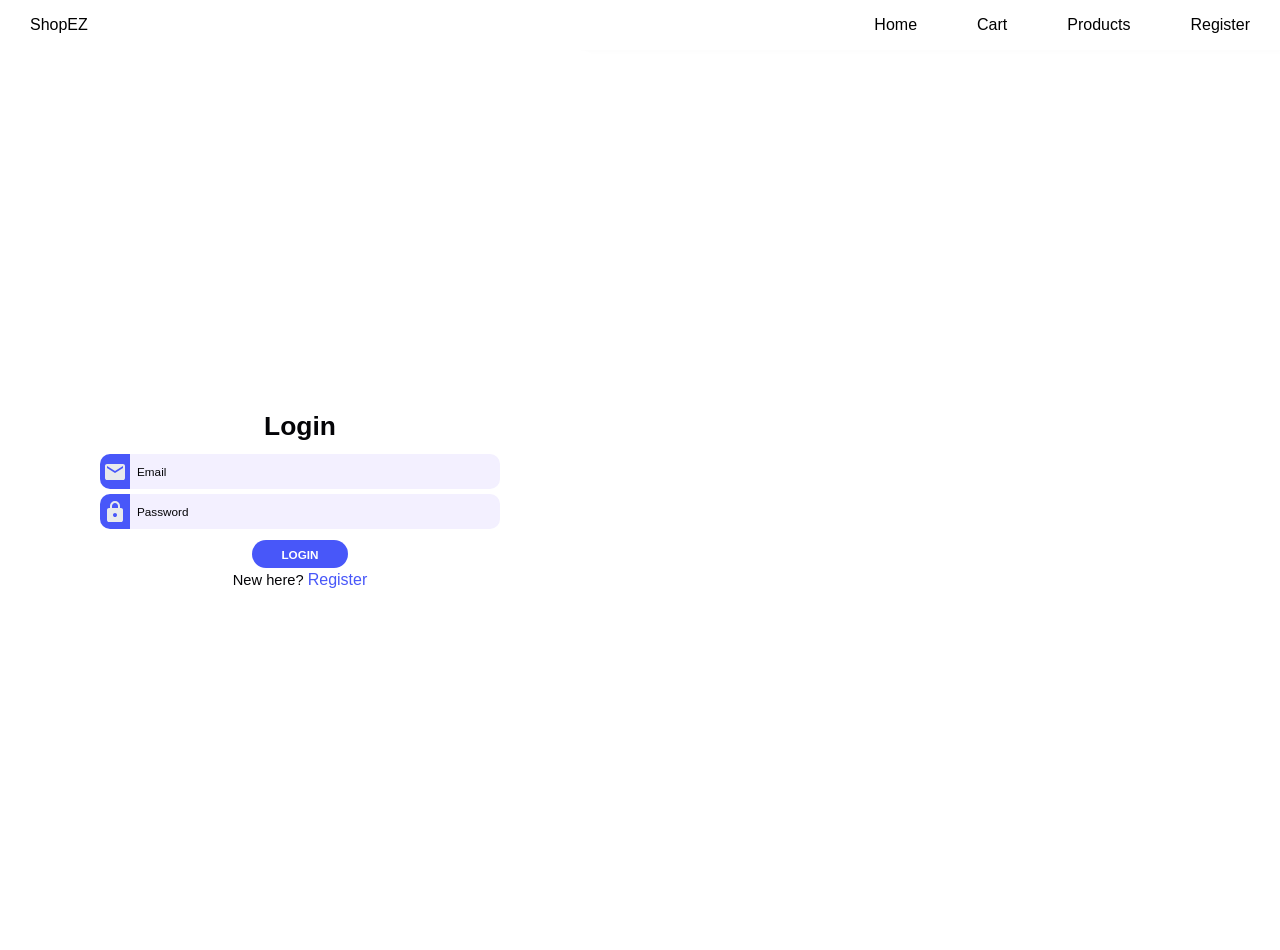
<file: login.html>
<!DOCTYPE html>
<html lang="en">
<head>
    <meta charset="UTF-8">
    <meta name="viewport" content="width=device-width, initial-scale=1.0">
    <title>Login</title>
    <link rel="stylesheet" href="register.css">
    <script type="text/javascript" src="login.js" defer></script>
</head>
<body>
    <header>
        <nav>
            <ul class="sidebar">
                <li onclick=hideSidebar()><a href="#"><svg xmlns="http://www.w3.org/2000/svg" height="24px" viewBox="0 -960 960 960" width="24px" color="black"><path d="m256-200-56-56 224-224-224-224 56-56 224 224 224-224 56 56-224 224 224 224-56 56-224-224-224 224Z"/></svg></a></li>
                <li><a href="index.html">Home</a></li>
                <li><a href="shop.html">Cart</a></li>
                <li><a href="products2.html">Products</a></li>
                <li><a href="register.html">Register</a></li>
            </ul>
            <ul>
                <li class="hideOnMobileMax"><a href="https://www.youtube.com/watch?v=dQw4w9WgXcQ">ShopEZ</a></li>
                <li class="hideOnMobile"><a href="index.html">Home</a></li>
                <li class="hideOnMobile"><a href="shop.html">Cart</a></li>
                <li class="hideOnMobile"><a href="products2.html">Products</a></li>
                <li class="hideOnMobile"><a href="register.html">Register</a></li>
                <li class="menuButton" onclick=showSidebar()><a href="#"><svg xmlns="http://www.w3.org/2000/svg" height="24px" viewBox="0 -960 960 960" width="24px" color="black"><path d="M120-240v-80h720v80H120Zm0-200v-80h720v80H120Zm0-200v-80h720v80H120Z"/></svg></a></li>
            </ul>
        </nav>
    </header>
    <main>
        <div class="wrapper">
            <h1>Login</h1>
            <p id="error-message"></p>
            <form id="form">
                <div>
                    <label for="email-input">
                        <svg xmlns="http://www.w3.org/2000/svg" height="24px" viewBox="0 -960 960 960" width="24px" fill="#e8eaed"><path d="M160-160q-33 0-56.5-23.5T80-240v-480q0-33 23.5-56.5T160-800h640q33 0 56.5 23.5T880-720v480q0 33-23.5 56.5T800-160H160Zm320-280 320-200v-80L480-520 160-720v80l320 200Z"/></svg>
                    </label>
                    <input type="email" name="email" id="email-input" placeholder="Email">
                </div>
                <div>
                    <label for="password-input">
                        <svg xmlns="http://www.w3.org/2000/svg" height="24px" viewBox="0 -960 960 960" width="24px" fill="#e8eaed"><path d="M240-80q-33 0-56.5-23.5T160-160v-400q0-33 23.5-56.5T240-640h40v-80q0-83 58.5-141.5T480-920q83 0 141.5 58.5T680-720v80h40q33 0 56.5 23.5T800-560v400q0 33-23.5 56.5T720-80H240Zm240-200q33 0 56.5-23.5T560-360q0-33-23.5-56.5T480-440q-33 0-56.5 23.5T400-360q0 33 23.5 56.5T480-280ZM360-640h240v-80q0-50-35-85t-85-35q-50 0-85 35t-35 85v80Z"/></svg>
                    </label>
                    <input type="password" name="password" id="password-input" placeholder="Password">
                </div>
                <div>
                    <button type="submit">Login</button>
                </div>
            </form>
            <p>New here? <a href="register.html">Register</a></p>
        </div>
    </main>
    <script src="script.js"></script>
</body>
</html>
</file>
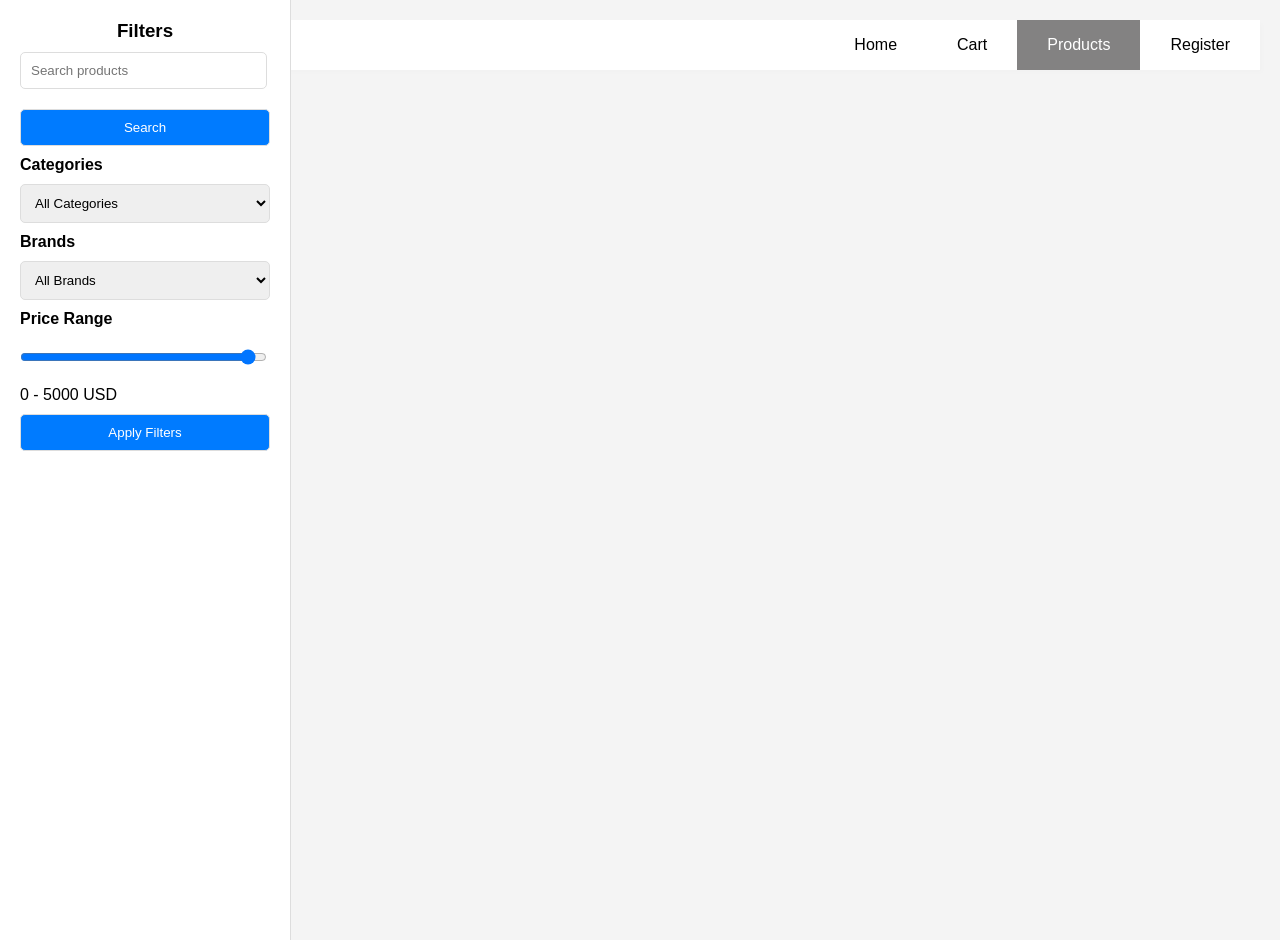
<file: products2.html>
<!DOCTYPE html>
<html lang="en">
<head>
  <meta charset="UTF-8">
  <meta name="viewport" content="width=device-width, initial-scale=1.0">
  <title>Products</title>
  <link rel="stylesheet" href="products2.css">
</head>
<body>
  <header>
    <nav>
      <ul class="sidebar">
        <li onclick="hideSidebar()">
          <a href="#">
            <svg xmlns="http://www.w3.org/2000/svg" height="24px" viewBox="0 -960 960 960" width="24px" color="black">
              <path d="m256-200-56-56 224-224-224-224 56-56 224 224 224-224 56 56-224 224 224 224-56 56-224-224-224 224Z"/>
            </svg>
          </a>
        </li>
        <li><a href="index.html">Home</a></li>
        <li><a href="shop.html">Cart</a></li>
        <li><a href="products2.html">Products</a></li>
        <li><a href="register.html">Register</a></li>
      </ul>
      <ul>
        <li class="hideOnMobileMax">
          <a href="https://www.youtube.com/watch?v=dQw4w9WgXcQ">ShopEZ</a>
        </li>
        <li class="hideOnMobile"><a href="index.html">Home</a></li>
        <li class="hideOnMobile"><a href="shop.html">Cart</a></li>
        <li class="hideOnMobile"><a href="products2.html">Products</a></li>
        <li class="hideOnMobile"><a href="register.html">Register</a></li>
        <li class="menuButton" onclick="showSidebar()">
          <a href="#">
            <svg xmlns="http://www.w3.org/2000/svg" height="24px" viewBox="0 -960 960 960" width="24px" color="black">
              <path d="M120-240v-80h720v80H120Zm0-200v-80h720v80H120Zm0-200v-80h720v80H120Z"/>
            </svg>
          </a>
        </li>
      </ul>
    </nav>
  </header>

  <div class="filter-sidebar">
    <h3>Filters</h3>
    <input type="text" id="searchKeyword" placeholder="Search products" />
    <button onclick="applyFilters()">Search</button>
    
    <div>
      <h4>Categories</h4>
      <select id="categoryFilter">
        <option value="">All Categories</option>
      </select>
    </div>
  
    <div>
      <h4>Brands</h4>
      <select id="brandFilter">
        <option value="">All Brands</option>
      </select>
    </div>
  
    <div>
      <h4>Price Range</h4>
      <input type="range" id="priceRange" min="0" max="5000" step="50" value="5000" />
      <span id="priceOutput">0 - 5000 USD</span>      
    </div>
  
    <button onclick="applyFilters()">Apply Filters</button>
  </div>

  <div id="productInfo"></div>

  <script src="script.js"></script>
  <script src="products2.js"></script>
</body>
</html>
</file>
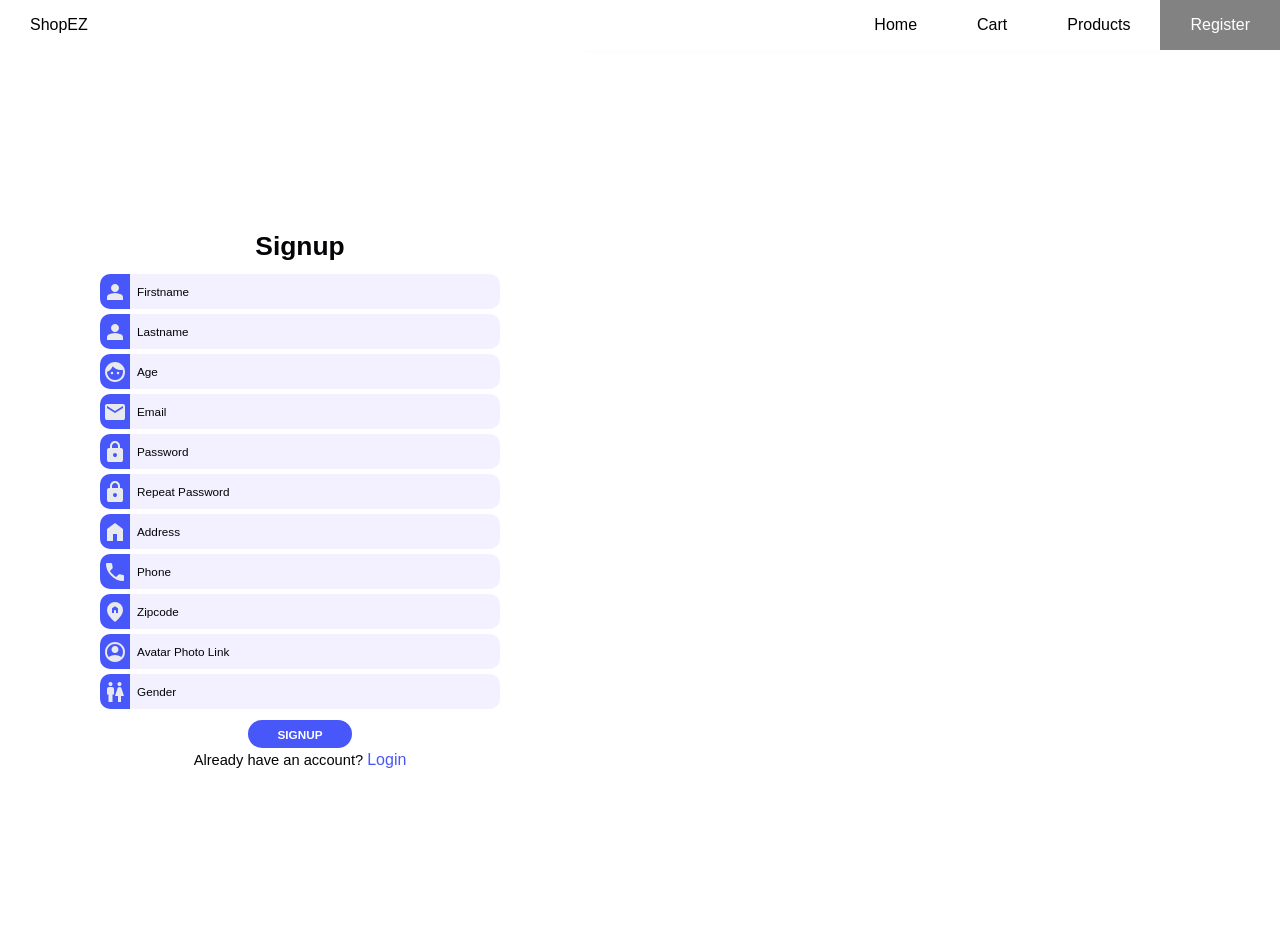
<file: register.html>
<!DOCTYPE html>
<html lang="en">
<head>
    <meta charset="UTF-8">
    <meta name="viewport" content="width=device-width, initial-scale=1.0">
    <title>Register</title>
    <link rel="stylesheet" href="register.css">
</head>
<body>
    <header>
        <nav>
            <ul class="sidebar">
                <li onclick=hideSidebar()><a href="#"><svg xmlns="http://www.w3.org/2000/svg" height="24px" viewBox="0 -960 960 960" width="24px" color="black"><path d="m256-200-56-56 224-224-224-224 56-56 224 224 224-224 56 56-224 224 224 224-56 56-224-224-224 224Z"/></svg></a></li>
                <li><a href="index.html">Home</a></li>
                <li><a href="shop.html">Cart</a></li>
                <li><a href="products2.html">Products</a></li>
                <li><a href="register.html">Register</a></li>
            </ul>
            <ul>
                <li class="hideOnMobileMax"><a href="https://www.youtube.com/watch?v=dQw4w9WgXcQ">ShopEZ</a></li>
                <li class="hideOnMobile"><a href="index.html">Home</a></li>
                <li class="hideOnMobile"><a href="shop.html">Cart</a></li>
                <li class="hideOnMobile"><a href="products2.html">Products</a></li>
                <li class="hideOnMobile"><a href="register.html">Register</a></li>
                <li class="menuButton" onclick=showSidebar()><a href="#"><svg xmlns="http://www.w3.org/2000/svg" height="24px" viewBox="0 -960 960 960" width="24px" color="black"><path d="M120-240v-80h720v80H120Zm0-200v-80h720v80H120Zm0-200v-80h720v80H120Z"/></svg></a></li>
            </ul>
        </nav>
    </header>
    <main>
        <div class="wrapper">
            <h1>Signup</h1>
            <p id="error-message"></p>
            <form id="form">
                <div>
                    <label for="firstname-input">
                        <svg xmlns="http://www.w3.org/2000/svg" height="24px" viewBox="0 -960 960 960" width="24px" fill="#e8eaed"><path d="M480-480q-66 0-113-47t-47-113q0-66 47-113t113-47q66 0 113 47t47 113q0 66-47 113t-113 47ZM160-160v-112q0-34 17.5-62.5T224-378q62-31 126-46.5T480-440q66 0 130 15.5T736-378q29 15 46.5 43.5T800-272v112H160Z"/></svg>
                    </label>
                    <input type="text" name="firstname" id="firstname-input" placeholder="Firstname">
                </div>
                <div>
                    <label for="lastname-input">
                        <svg xmlns="http://www.w3.org/2000/svg" height="24px" viewBox="0 -960 960 960" width="24px" fill="#e8eaed"><path d="M480-480q-66 0-113-47t-47-113q0-66 47-113t113-47q66 0 113 47t47 113q0 66-47 113t-113 47ZM160-160v-112q0-34 17.5-62.5T224-378q62-31 126-46.5T480-440q66 0 130 15.5T736-378q29 15 46.5 43.5T800-272v112H160Z"/></svg>
                    </label>
                    <input type="text" name="lastname" id="lastname-input" placeholder="Lastname">
                </div>
                <div>
                    <label for="age-input">
                        <svg xmlns="http://www.w3.org/2000/svg" height="24px" viewBox="0 -960 960 960" width="24px" fill="#e8eaed"><path d="M360-390q-21 0-35.5-14.5T310-440q0-21 14.5-35.5T360-490q21 0 35.5 14.5T410-440q0 21-14.5 35.5T360-390Zm240 0q-21 0-35.5-14.5T550-440q0-21 14.5-35.5T600-490q21 0 35.5 14.5T650-440q0 21-14.5 35.5T600-390ZM480-160q134 0 227-93t93-227q0-24-3-46.5T786-570q-21 5-42 7.5t-44 2.5q-91 0-172-39T390-708q-32 78-91.5 135.5T160-486v6q0 134 93 227t227 93Zm0 80q-83 0-156-31.5T197-197q-54-54-85.5-127T80-480q0-83 31.5-156T197-763q54-54 127-85.5T480-880q83 0 156 31.5T763-763q54 54 85.5 127T880-480q0 83-31.5 156T763-197q-54 54-127 85.5T480-80Z"/></svg>
                    </label>
                    <input type="number" name="age" id="age-input" placeholder="Age">
                </div>
                <div>
                    <label for="email-input">
                        <svg xmlns="http://www.w3.org/2000/svg" height="24px" viewBox="0 -960 960 960" width="24px" fill="#e8eaed"><path d="M160-160q-33 0-56.5-23.5T80-240v-480q0-33 23.5-56.5T160-800h640q33 0 56.5 23.5T880-720v480q0 33-23.5 56.5T800-160H160Zm320-280 320-200v-80L480-520 160-720v80l320 200Z"/></svg>
                    </label>
                    <input type="email" name="email" id="email-input" placeholder="Email">
                </div>
                <div>
                    <label for="password-input">
                        <svg xmlns="http://www.w3.org/2000/svg" height="24px" viewBox="0 -960 960 960" width="24px" fill="#e8eaed"><path d="M240-80q-33 0-56.5-23.5T160-160v-400q0-33 23.5-56.5T240-640h40v-80q0-83 58.5-141.5T480-920q83 0 141.5 58.5T680-720v80h40q33 0 56.5 23.5T800-560v400q0 33-23.5 56.5T720-80H240Zm240-200q33 0 56.5-23.5T560-360q0-33-23.5-56.5T480-440q-33 0-56.5 23.5T400-360q0 33 23.5 56.5T480-280ZM360-640h240v-80q0-50-35-85t-85-35q-50 0-85 35t-35 85v80Z"/></svg>
                    </label>
                    <input type="password" name="password" id="password-input" placeholder="Password">
                </div>
                <div>
                    <label for="repeat-password-input">
                        <svg xmlns="http://www.w3.org/2000/svg" height="24px" viewBox="0 -960 960 960" width="24px" fill="#e8eaed"><path d="M240-80q-33 0-56.5-23.5T160-160v-400q0-33 23.5-56.5T240-640h40v-80q0-83 58.5-141.5T480-920q83 0 141.5 58.5T680-720v80h40q33 0 56.5 23.5T800-560v400q0 33-23.5 56.5T720-80H240Zm240-200q33 0 56.5-23.5T560-360q0-33-23.5-56.5T480-440q-33 0-56.5 23.5T400-360q0 33 23.5 56.5T480-280ZM360-640h240v-80q0-50-35-85t-85-35q-50 0-85 35t-35 85v80Z"/></svg>
                    </label>
                    <input type="password" name="repeat-password" id="repeat-password-input" placeholder="Repeat Password">
                </div>
                <div>
                    <label for="address-input">
                        <svg xmlns="http://www.w3.org/2000/svg" height="24px" viewBox="0 -960 960 960" width="24px" fill="#e8eaed"><path d="M160-120v-480l320-240 320 240v480H560v-280H400v280H160Z"/></svg>
                    </label>
                    <input type="text" name="address" id="address-input" placeholder="Address">
                </div>
                <div>
                    <label for="phone-input">
                        <svg xmlns="http://www.w3.org/2000/svg" height="24px" viewBox="0 -960 960 960" width="24px" fill="#e8eaed"><path d="M798-120q-125 0-247-54.5T329-329Q229-429 174.5-551T120-798q0-18 12-30t30-12h162q14 0 25 9.5t13 22.5l26 140q2 16-1 27t-11 19l-97 98q20 37 47.5 71.5T387-386q31 31 65 57.5t72 48.5l94-94q9-9 23.5-13.5T670-390l138 28q14 4 23 14.5t9 23.5v162q0 18-12 30t-30 12Z"/></svg>
                    </label>
                    <input type="tel" name="phone" id="phone-input" placeholder="Phone">
                </div>
                <div>
                    <label for="zipcode-input">
                        <svg xmlns="http://www.w3.org/2000/svg" height="24px" viewBox="0 -960 960 960" width="24px" fill="#e8eaed"><path d="M360-440h80v-110h80v110h80v-190l-120-80-120 80v190ZM480-80Q319-217 239.5-334.5T160-552q0-150 96.5-239T480-880q127 0 223.5 89T800-552q0 100-79.5 217.5T480-80Z"/></svg>
                    </label>
                    <input type="text" name="zipcode" id="zipcode-input" placeholder="Zipcode">
                </div>
                <div>
                    <label for="avatar-input">
                        <svg xmlns="http://www.w3.org/2000/svg" height="24px" viewBox="0 -960 960 960" width="24px" fill="#e8eaed"><path d="M234-276q51-39 114-61.5T480-360q69 0 132 22.5T726-276q35-41 54.5-93T800-480q0-133-93.5-226.5T480-800q-133 0-226.5 93.5T160-480q0 59 19.5 111t54.5 93Zm246-164q-59 0-99.5-40.5T340-580q0-59 40.5-99.5T480-720q59 0 99.5 40.5T620-580q0 59-40.5 99.5T480-440Zm0 360q-83 0-156-31.5T197-197q-54-54-85.5-127T80-480q0-83 31.5-156T197-763q54-54 127-85.5T480-880q83 0 156 31.5T763-763q54 54 85.5 127T880-480q0 83-31.5 156T763-197q-54 54-127 85.5T480-80Z"/></svg>
                    </label>
                    <input type="text" name="avatar" id="avatar-input" placeholder="Avatar Photo Link">
                </div>
                <div>
                    <label for="gender-input">
                        <svg xmlns="http://www.w3.org/2000/svg" height="24px" viewBox="0 -960 960 960" width="24px" fill="#e8eaed"><path d="M220-80v-300h-60v-220q0-33 23.5-56.5T240-680h120q33 0 56.5 23.5T440-600v220h-60v300H220Zm80-640q-33 0-56.5-23.5T220-800q0-33 23.5-56.5T300-880q33 0 56.5 23.5T380-800q0 33-23.5 56.5T300-720ZM600-80v-240H480l102-306q8-26 29.5-40t48.5-14q27 0 48.5 14t29.5 40l102 306H720v240H600Zm60-640q-33 0-56.5-23.5T580-800q0-33 23.5-56.5T660-880q33 0 56.5 23.5T740-800q0 33-23.5 56.5T660-720Z"/></svg>
                    </label>
                    <input type="text" name="gender" id="gender-input" placeholder="Gender">
                </div>
                <div>
                    <button type="submit">Signup</button>
                </div>

            </form>
            <p>Already have an account? <a href="login.html">Login</a></p>
        </div>
    </main>
    <script src="script.js"></script>
    <script type="text/javascript" src="validation.js" defer></script>
</body>
</html>
</file>
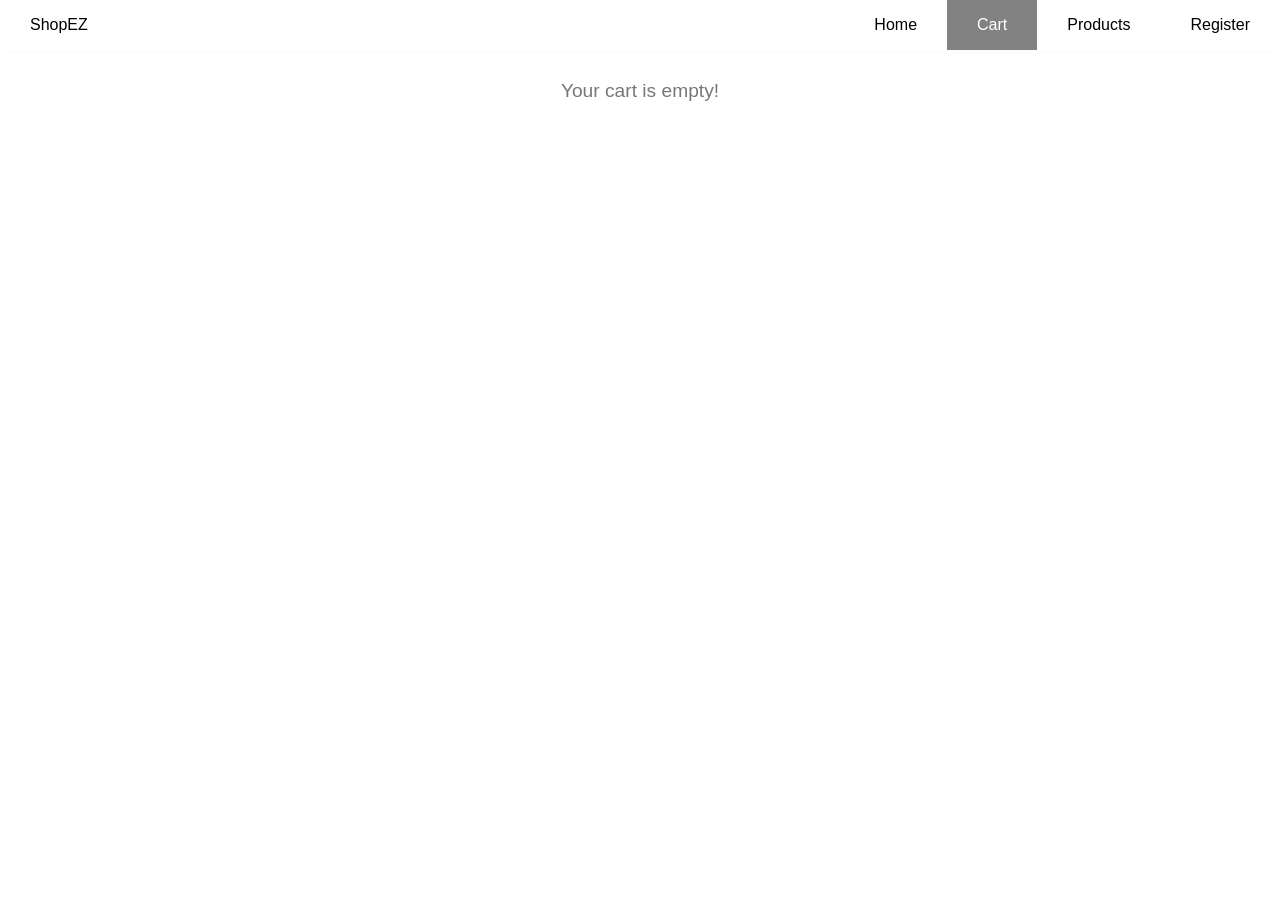
<file: shop.html>
<!DOCTYPE html>
<html lang="en">

<head>
    <meta charset="UTF-8">
    <meta name="viewport" content="width=device-width, initial-scale=1.0">
    <title>ShopEZ</title>
    <link rel="stylesheet" href="shop.css">
</head>

<body>
    <header>
        <nav>
            <ul class="sidebar">
                <li onclick="hideSidebar()">
                    <a href="#">
                        <svg xmlns="http://www.w3.org/2000/svg" height="24px" width="24px" viewBox="0 0 24 24"
                            color="black">
                            <path
                                d="m256-200-56-56 224-224-224-224 56-56 224 224 224-224 56 56-224 224 224 224-56 56-224-224-224 224Z" />
                        </svg>
                    </a>
                </li>
                <li><a href="index.html">Home</a></li>
                <li><a href="shop.html">Cart</a></li>
                <li><a href="products2.html">Products</a></li>
                <li><a href="register.html">Register</a></li>
            </ul>
            <ul>
                <li class="hideOnMobileMax"><a href="https://www.youtube.com/watch?v=dQw4w9WgXcQ">ShopEZ</a></li>
                <li class="hideOnMobile"><a href="index.html">Home</a></li>
                <li class="hideOnMobile"><a href="shop.html">Cart</a></li>
                <li class="hideOnMobile"><a href="products2.html">Products</a></li>
                <li class="hideOnMobile"><a href="register.html">Register</a></li>
                <li class="menuButton" onclick=showSidebar()><a href="#"><svg xmlns="http://www.w3.org/2000/svg" height="24px" viewBox="0 -960 960 960" width="24px" color="black"><path d="M120-240v-80h720v80H120Zm0-200v-80h720v80H120Zm0-200v-80h720v80H120Z"/></svg></a></li>
            </ul>
        </nav>
    </header>

    <div id="filtersSidebar" class="sidebar">
        <button onclick="hideSidebar()">Close</button>
        <div class="filter-options">
            <input type="text" placeholder="Category">
            <input type="text" placeholder="Brand">
            <input type="range" min="0" max="1000" step="10" placeholder="Price">
            <input type="text" placeholder="Rating">
        </div>
    </div>

    <main>
        <div id="product-list"></div>
    </main>

    <script>
function displayCart() {
    const cart = JSON.parse(localStorage.getItem('cart')) || [];
    const productList = document.getElementById('product-list');
    productList.innerHTML = '';

    if (cart.length === 0) {
        productList.innerHTML = '<div class="shopping-cart"><p class="empty-cart">Your cart is empty!</p></div>';
        return;
    }

    cart.forEach((product) => {
        const productCard = document.createElement('div');
        productCard.classList.add('product-card');
        productCard.innerHTML = `
            <div class="cart-item">
                <img class="item-thumbnail" src="${product.thumbnail || 'default-image.avif'}" alt="${product.title}" />
                <div class="item-details">
                    <h3>${product.title}</h3>
                    <p>${product.description}</p>
                    <p>Price: ${product.price} ${product.currency}</p>
                    <p>Quantity: ${product.quantity}</p>
                </div>
                <button class="delete-button" onclick="deleteFromCart('${product.id}')">Delete</button>
            </div>
        `;
        productList.appendChild(productCard);
    });
}

        function deleteFromCart(productId) {
            let cart = JSON.parse(localStorage.getItem('cart')) || [];

            cart = cart.filter(item => item.id !== productId);

            localStorage.setItem('cart', JSON.stringify(cart));

            alert('Product removed from cart!');

            displayCart();
        }

        document.addEventListener('DOMContentLoaded', displayCart);
    </script>
    <script src="script.js"></script>
    <script src="shopscript.js"></script>

</body>

</html>
</file>
<file: register.css>
@import url('https://fonts.googleapis.com/css2?family=Poppins:ital,wght@0,100;0,200;0,300;0,400;0,500;0,600;0,700;0,800;0,900;1,100;1,200;1,300;1,400;1,500;1,600;1,700;1,800;1,900&display=swap');
@import url('styles.css');

:root {
    --accent-color: #4857f9;
    --base-color: white;
    --text-color: #040407;
    --input-color: #F3F0FF;
}

* {
    margin: 0;
    padding: 0;
}

html {
    font-family: Poppins, 'Segoe UI', Tahoma, Geneva, Verdana, sans-serif;
    font-size: 11pt;
    color: var(--text-color);
    text-align: center;
}

h1 {
    font-size: 1.8rem;
}

body {
    min-height: 100vh;
    background-image: url(https://images.pexels.com/photos/5835057/pexels-photo-5835057.jpeg?auto=compress&cs=tinysrgb&w=1260&h=750&dpr=1);
    background-size: cover;
    background-position: right;
    overflow: hidden;
}

.wrapper {
    box-sizing: border-box;
    background-color: var(--base-color);
    height: 100vh;
    width: max(40%, 600px);
    padding: 10px;
    border-radius: 0 20px 20px 0;
    display: flex;
    flex-direction: column;
    align-items: center;
    justify-content: center;
}

form {
    width: min(400px, 100%);
    margin-top: 12px;
    margin-bottom: 3px;
    display: flex;
    flex-direction: column;
    align-items: center;
    gap: 5px;
}

form > div {
    width: 100%;
    display: flex;
    justify-content: center;
}

form label {
    flex-shrink: 0;
    height: 35px;
    width: 30px;
    background-color: var(--accent-color);
    fill: var(--base-color);
    border-radius: 10px 0 0 10px;
    display: flex;
    justify-content: center;
    align-items: center;
    font-size: 1rem;
    font-weight: 500;
}

form input {
    box-sizing: border-box;
    flex-grow: 1;
    min-width: 0;
    height: 35px;
    padding: 0.6em;
    font: inherit;
    border-radius: 0 10px 10px 0;
    border: 2px solid var(--input-color);
    border-left: none;
    background-color: var(--input-color);
    transform: 150ms ease;
    font-size: 0.8rem;
}

form input:hover {
    border: 2px solid var(--accent-color-color-color);
}

form input:focus {
    outline: none;
    border-color: var(--text-color);
}

div:has(input:focus) > label {
    background-color: var(--text-color);
}

form input::placeholder {
    color: var(--text-color);
    font-size: 0.8rem;
}

form button {
    margin-top: 6px;
    border: none;
    border-radius: 1000px;
    padding: 0.6em 2.5em;
    background-color: var(--accent-color);
    color: var(--base-color);
    font: inherit;
    font-weight: 600;
    text-transform: uppercase;
    cursor: pointer;
    transform: 150ms ease;
    font-size: 0.8rem;
}

form button:hover {
    background-color: var(--text-color);
}

form button:focus {
    outline: none;
    background-color: var(--text-color);
}

a {
    text-decoration: none;
    color: var(--accent-color);
    font-size: 16px;
}

a:hover {
    text-decoration: underline;
}

@media(max-width: 1100px) {
    .wrapper {
        width: min(600px, 100%);
        border-radius: 0;
    }
}

form div.incorrect label {
    background-color: red;
}

form div.incorrect input {
    border-color: red;
}

#error-message {
    color: red;
    font-size: 0.8rem;
}
</file>
<file: products2.css>
@import url(styles.css);

body {
    font-family: Arial, sans-serif;
    background-color: #f4f4f4;
    margin: 0;
    padding: 20px;
  }
  
  h1 {
    text-align: center;
    color: #333;
  }
  
  .filter-sidebar {
    width: 250px;
    padding: 20px;
    background-color: #fff;
    border-right: 1px solid #ddd;
    position: absolute;
    top: 0;
    left: 0;
    height: 100%;
  }
  
  .filter-sidebar h3 {
    text-align: center;
  }
  
  .filter-sidebar input,
  .filter-sidebar select,
  .filter-sidebar button {
    width: 100%;
    padding: 10px;
    margin: 10px 0;
    border: 1px solid #ddd;
    border-radius: 5px;
  }

  .filter-sidebar input {
    width: 90%;
  }
  
  .filter-sidebar button {
    background-color: #007bff;
    color: white;
    cursor: pointer;
  }
  
  .filter-sidebar button:hover {
    background-color: #0056b3;
  }
  
  #productInfo {
    margin-left: 280px;
    display: flex;
    flex-wrap: wrap;
    gap: 20px;
  }
  
  .product {
    background: white;
    border: 1px solid #ddd;
    padding: 20px;
    border-radius: 5px;
    width: 300px;
  }
  
  .product img {
    width: 100%;
    height: auto;
  }
  
  .product h3 {
    color: #333;
    font-size: 18px;
  }
  
  .product p {
    color: #555;
  }
  
  @media(max-width: 750px){
    .hideOnMobile{
        display: none;
    }
    .menuButton{
        display: block;
    }
}
</file>
<file: shop.css>
@import url('styles.css');


#products {
    display: grid;
    grid-template-columns: repeat(auto-fill, minmax(250px, 1fr));
    gap: 20px;
    padding: 20px;
    justify-items: center;
}

.product-card {
    border: 1px solid #ccc;
    border-radius: 8px;
    padding: 15px;
    text-align: center;
    background-color: #fff;
    box-shadow: 0 2px 5px rgba(0, 0, 0, 0.1);
    transition: transform 0.3s ease-in-out, box-shadow 0.3s ease-in-out;
}

.product-card:hover {
    transform: scale(1.05);
    box-shadow: 0 4px 10px rgba(0, 0, 0, 0.2);
}

.product-card img {
    max-width: 100%;
    height: auto;
    border-radius: 8px;
    object-fit: cover;
}

.product-card h3 {
    margin: 10px 0;
    font-size: 1.1rem;
    font-weight: bold;
}

.product-card p {
    color: #555;
    font-size: 1.2em;
    margin: 5px 0;
}

.product-card .add-to-cart {
    background-color: #28a745;
    color: white;
    padding: 10px;
    border: none;
    border-radius: 5px;
    cursor: pointer;
    transition: background-color 0.3s ease-in-out;
}

.product-card .add-to-cart:hover {
    background-color: #218838;
}

#filters {
    padding: 20px;
    background-color: #f8f8f8;
    border-radius: 8px;
    margin-bottom: 20px;
}

#filters label {
    font-weight: bold;
}

#filters select, #filters input[type="range"] {
    width: 100%;
    padding: 10px;
    margin: 10px 0;
    border: 1px solid #ddd;
    border-radius: 5px;
}

#cartCount {
    font-size: 1rem;
    color: white;
    padding: 10px;
    background-color: #007bff;
    border-radius: 50%;
    position: relative;
    top: -5px;
    left: -5px;
}

@media (max-width: 768px) {
    #filtersSidebar {
        display: block;
        position: fixed;
        top: 0;
        left: 0;
        width: 250px;
        height: 100%;
        background-color: rgba(0, 0, 0, 0.8);
        z-index: 999;
        padding: 20px;
        color: white;
        transition: transform 0.3s ease-in-out;
        transform: translateX(-100%);
    }

    #filtersSidebar.open {
        transform: translateX(0);
    }

    #cartCount {
        top: 0;
        margin-left: 10px;
    }

    .sidebar li {
        display: block;
        margin-bottom: 15px;
    }

    #filters label, #filters select, #filters input[type="range"] {
        font-size: 1rem;
    }

    header nav ul {
        flex-direction: column;
        align-items: center;
    }

    header nav ul li {
        margin: 0.5rem 0;
    }

    .hideOnMobile {
        display: none;
    }

    .hideOnMobileMax {
        display: block;
    }

    #products {
        grid-template-columns: 1fr;
    }

    .product-card {
        width: 100%;
        margin-bottom: 20px;
    }
}

.shopping-cart {
    width: 90%;
    max-width: 800px;
    margin: 20px auto;
    padding: 10px;
    font-family: Arial, sans-serif;
  }
  
  .empty-cart {
    text-align: center;
    font-size: 1.2em;
    color: #777;
  }
  
  .cart-item {
    display: flex;
    align-items: center;
    background-color: #fafafa;
    border: 1px solid #ddd;
    border-radius: 8px;
    margin: 15px 0;
    padding: 15px;
  }
  
  .item-thumbnail {
    width: 100px;
    height: auto;
    border-radius: 5px;
    margin-right: 20px;
  }
  
  .item-details {
    flex-grow: 1;
  }
  
  .item-details h3 {
    margin: 0 0 10px 0;
    font-size: 1.4em;
    color: #333;
  }
  
  .item-details p {
    margin: 5px 0;
    color: #555;
  }
  
  .delete-button {
    background-color: blue;
    border: none;
    color: #fff;
    padding: 10px 15px;
    border-radius: 5px;
    cursor: pointer;
    transition: background-color 0.3s ease;
  }
  
  .delete-button:hover {
    background-color: #c0392b;
  }
</file>
